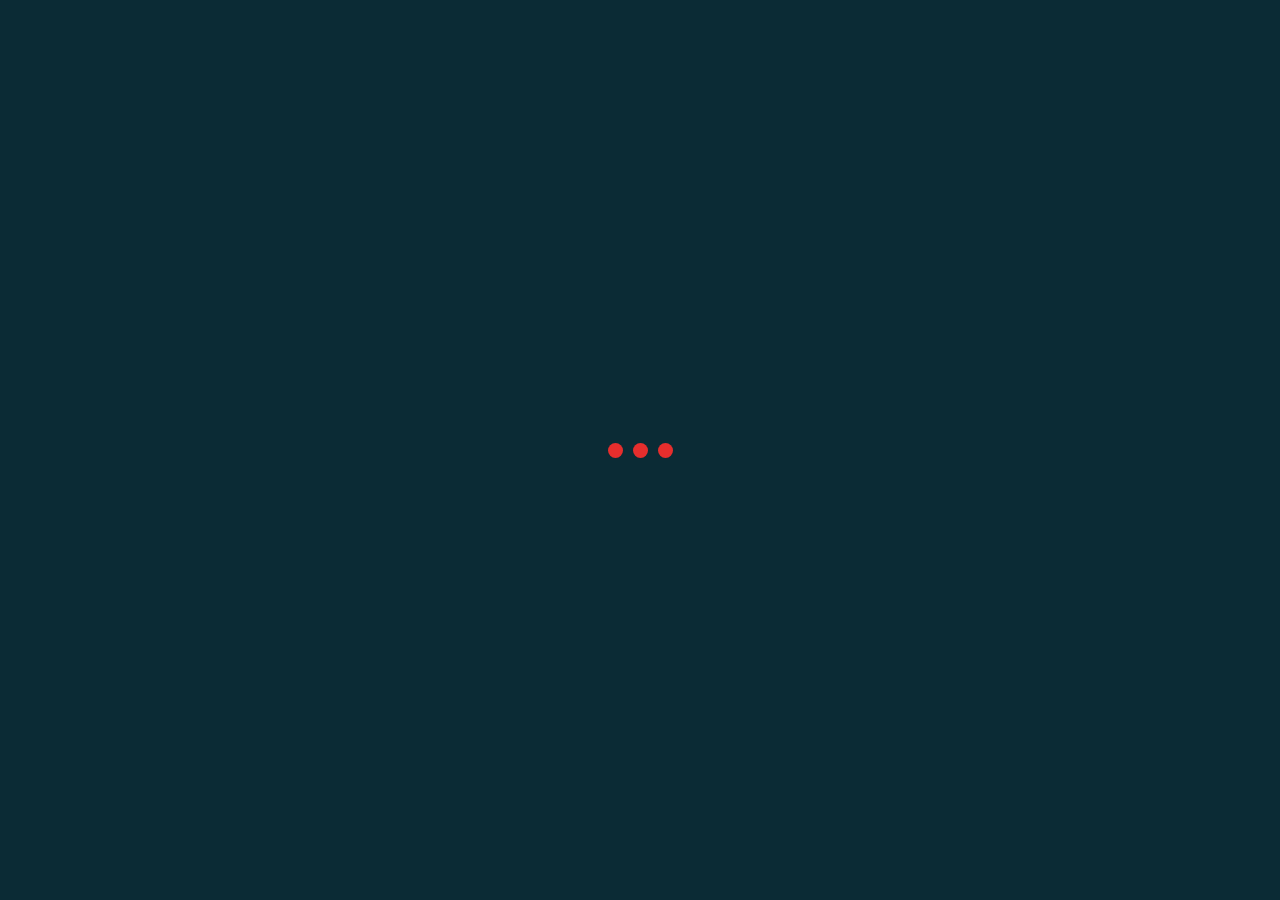
<file: index.html>
<!DOCTYPE html>
<html lang="vi">
  <head>
    <meta charset="UTF-8" />
    <meta name="viewport" content="width=device-width, initial-scale=1.0" />
    <title>Trường Đại học Bình Dương</title>
    <link rel="stylesheet" href="style.css" />
    <link
      rel="stylesheet"
      href="https://cdnjs.cloudflare.com/ajax/libs/font-awesome/6.4.0/css/all.min.css"
    />
    <link
      href="https://fonts.googleapis.com/css2?family=Roboto:wght@300;400;500;700&display=swap"
      rel="stylesheet"
    />
  </head>
  <body>
    <div class="cursor"></div>
    <div class="cursor-follower"></div>

    <div class="loader-wrapper">
      <div class="loader">
        <div class="circle"></div>
        <div class="circle"></div>
        <div class="circle"></div>
      </div>
    </div>

    <div class="main-container">
      <div class="slider-container">
        <div class="slider"></div>
        <button class="slider-arrow prev-arrow">
          <i class="fas fa-chevron-left"></i>
        </button>
        <button class="slider-arrow next-arrow">
          <i class="fas fa-chevron-right"></i>
        </button>
        <div class="slider-indicators"></div>
        <div class="slider-content-container">
          <div class="slider-content" data-slide="0">
            <h1 class="main-title">THÔNG TIN TUYỂN SINH</h1>
            <p class="subtitle">
              Lorem ipsum dolor sit amet, consectetur adipiscing elit. Sed
              euismod magna vel odio. Nulla facilisi. Cras in orci quis augue
              placerat faucibus.
            </p>
            <div class="slider-buttons">
              <a href="/main.html" class="btn btn-orange">Xem chi tiết</a>
            </div>
          </div>

          <div class="slider-content" data-slide="1">
            <h1 class="main-title">CƠ HỘI VIỆC LÀM</h1>
            <p class="subtitle">
              Consectetur adipiscing elit. Sed euismod magna vel odio. Nulla
              facilisi. Praesent eu quam vel magna fermentum sagittis.
            </p>
            <div class="slider-buttons">
              <a href="/main.html" class="btn btn-orange">Tìm hiểu thêm</a>
            </div>
          </div>

          <div class="slider-content" data-slide="2">
            <h1 class="main-title">HOẠT ĐỘNG CLUB TRƯỜNG</h1>
            <p class="subtitle">
              Sed euismod magna vel odio. Nulla facilisi. Praesent eu quam vel
              magna fermentum sagittis. Vivamus consectetur dignissim lorem.
            </p>
            <div class="slider-buttons">
              <a href="/main.html" class="btn btn-orange">Tham gia ngay</a>
            </div>
          </div>
        </div>

        <div class="copyright">
          Copyright © 2025 Trường Đại học Bình Dương. All rights reserved.
        </div>
      </div>

      <div class="login-section">
        <div class="login-container">
          <h2>ĐĂNG NHẬP HỆ THỐNG</h2>
          <p>Chào mừng bạn đến với hệ thống quản lý sinh viên</p>

          <a href="./main.html" class="login-btn">ĐĂNG NHẬP</a>

          <div class="social-divider">
            <span>Hoặc đăng nhập với</span>
          </div>

          <div class="social-login">
            <a href="#" class="social-icon facebook">
              <i class="fab fa-facebook-f"></i>
            </a>
            <a href="#" class="social-icon twitter">
              <i class="fab fa-twitter"></i>
            </a>
            <a href="#" class="social-icon google">
              <i class="fab fa-google"></i>
            </a>
            <a href="#" class="social-icon linkedin">
              <i class="fab fa-linkedin-in"></i>
            </a>
          </div>
        </div>
      </div>
    </div>

    <script src="script.js"></script>
  </body>
</html>
</file>
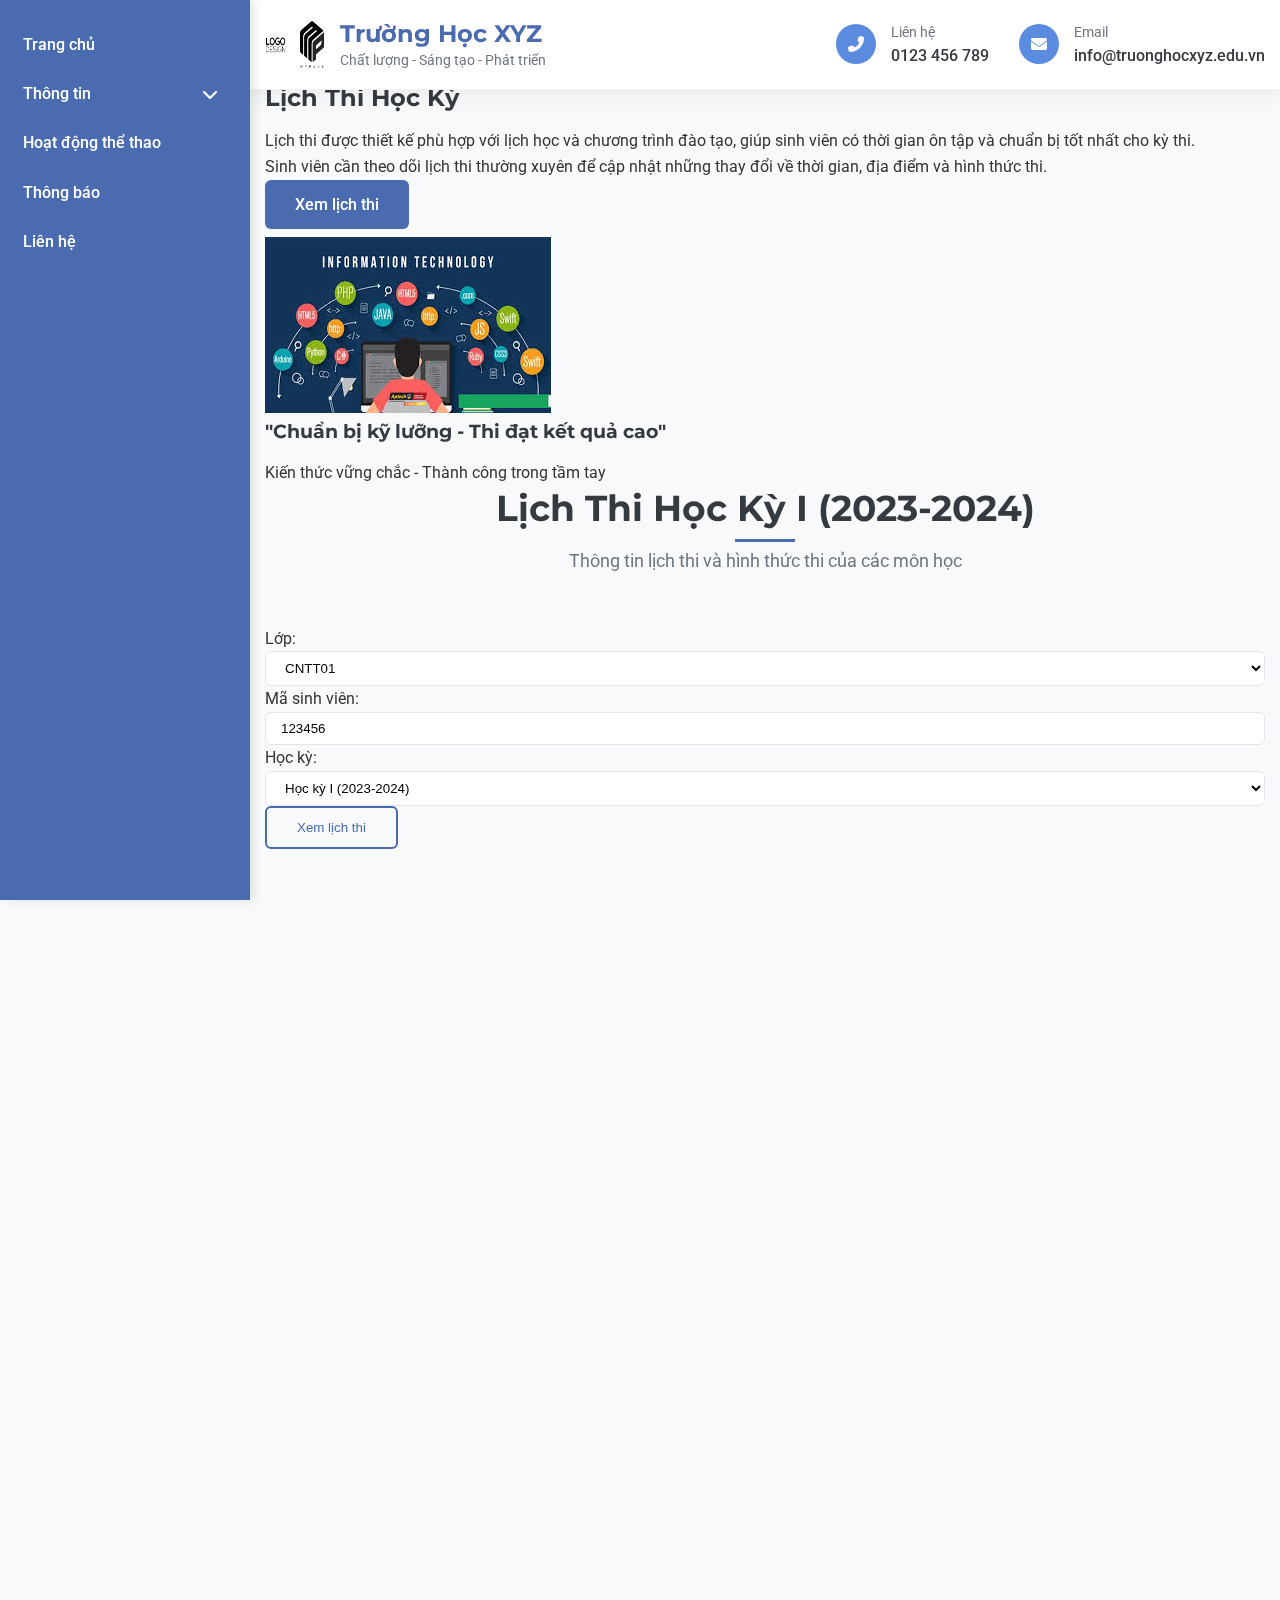
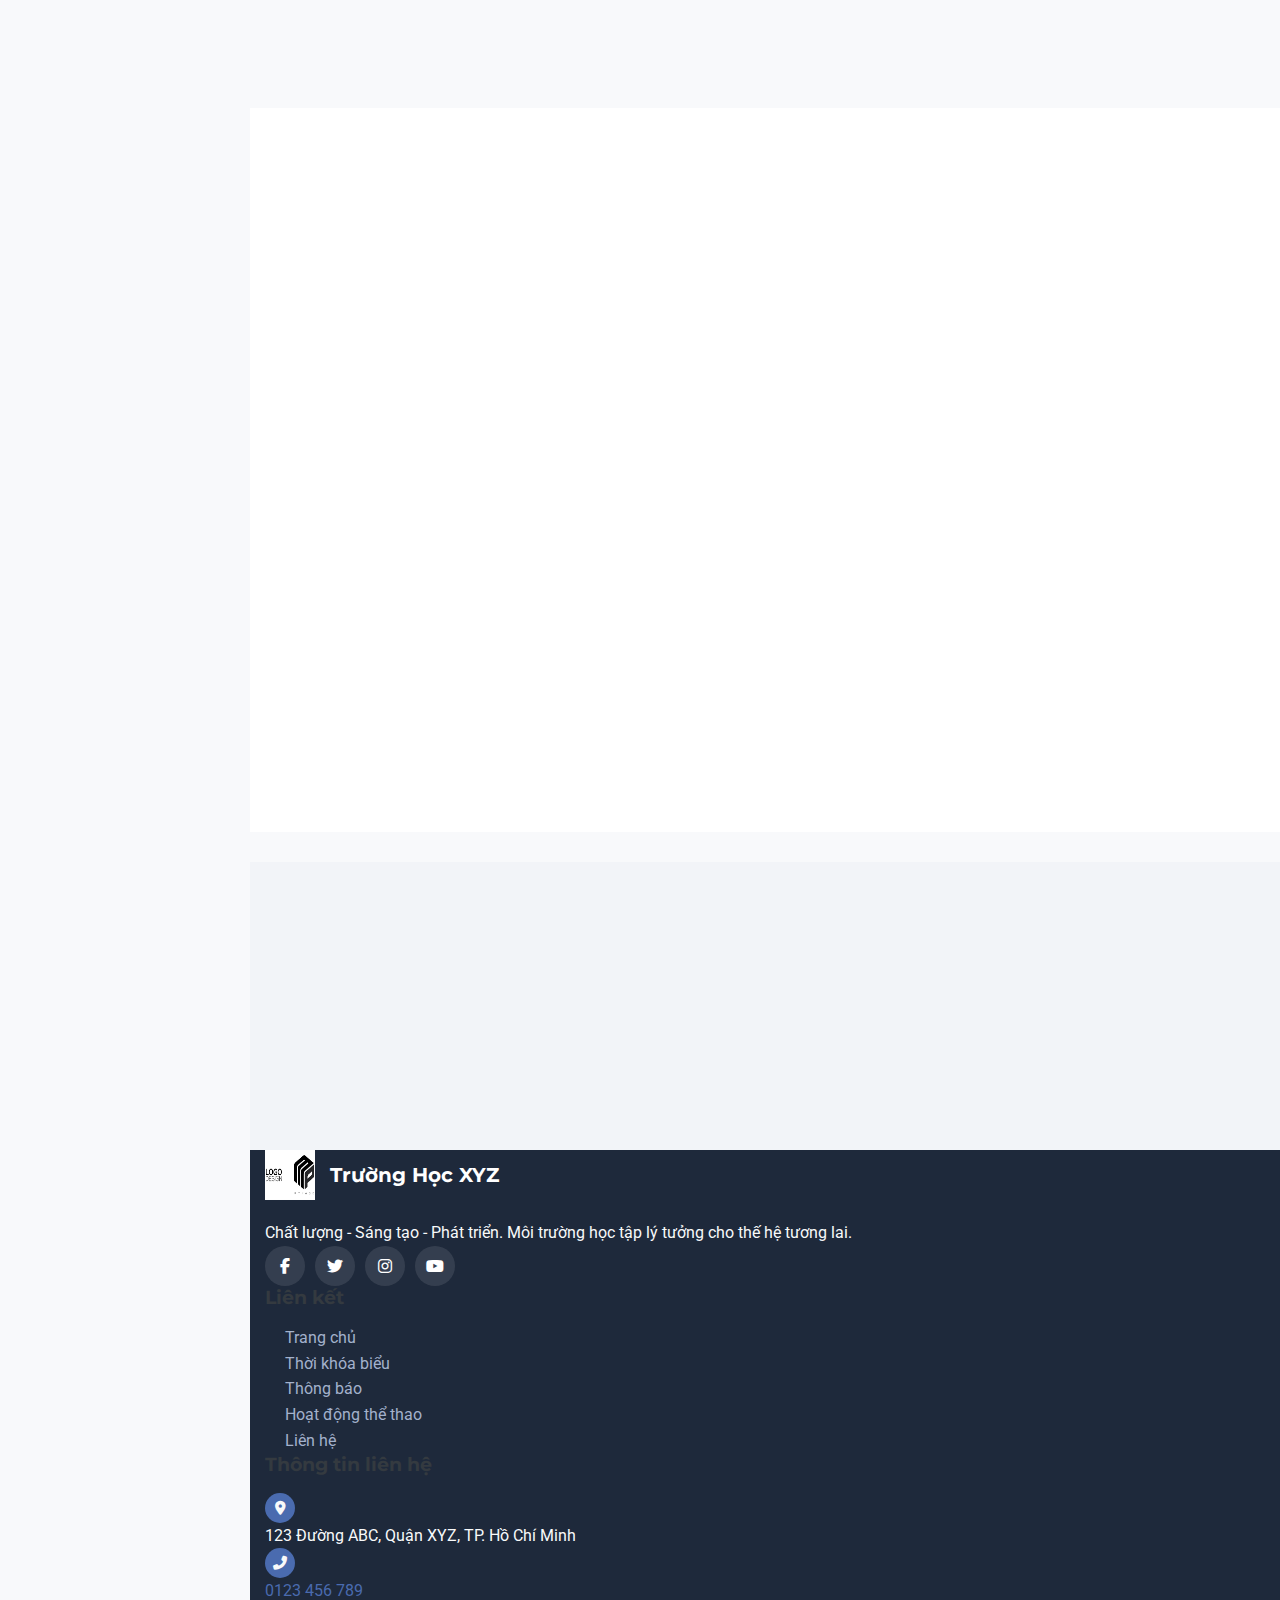
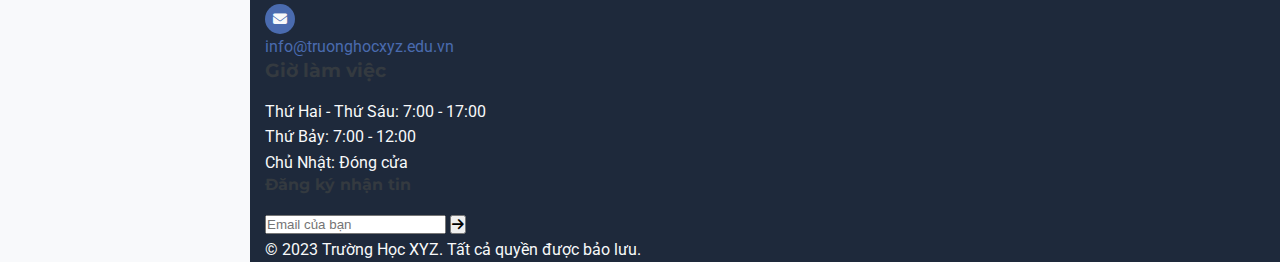
<file: lichthi.html>
<!DOCTYPE html>
<html lang="vi">
  <head>
    <meta charset="UTF-8" />
    <meta name="viewport" content="width=device-width, initial-scale=1.0" />
    <title>Lịch Thi - Trường Học XYZ</title>
    <link rel="stylesheet" href="./css/style.css" />
    <link rel="stylesheet" href="./css/lichthi.css" />
    <link
      rel="stylesheet"
      href="https://cdnjs.cloudflare.com/ajax/libs/font-awesome/6.4.0/css/all.min.css"
    />
    <link
      rel="stylesheet"
      href="https://cdn.jsdelivr.net/npm/swiper@10/swiper-bundle.min.css"
    />
    <link href="https://unpkg.com/aos@2.3.1/dist/aos.css" rel="stylesheet" />
  </head>
  <body>
    <header>
      <div class="top-header">
        <div class="container">
          <div class="logo">
            <img src="/hinh5.png" alt="Logo Trường Học" />
            <div class="school-name">
              <h1>Trường Học XYZ</h1>
              <p>Chất lượng - Sáng tạo - Phát triển</p>
            </div>
          </div>
          <div class="header-contact">
            <div class="contact-item">
              <i class="fas fa-phone-alt"></i>
              <div>
                <span>Liên hệ</span>
                <a href="tel:0123456789">0123 456 789</a>
              </div>
            </div>
            <div class="contact-item">
              <i class="fas fa-envelope"></i>
              <div>
                <span>Email</span>
                <a href="mailto:info@truonghocxyz.edu.vn"
                  >info@truonghocxyz.edu.vn</a
                >
              </div>
            </div>
          </div>
        </div>
      </div>
      <nav class="main-nav">
        <div class="container">
          <div class="menu-toggle">
            <i class="fas fa-bars"></i>
          </div>
          <ul class="menu">
            <li><a href="./main.html">Trang chủ</a></li>
            <li class="dropdown">
              <a href="information.html"
                >Thông tin <i class="fas fa-chevron-down"></i
              ></a>
              <ul class="sub-menu">
                <li>
                  <a href="/tkb.html">Thời khóa biểu</a>
                </li>
                <li><a href="/xemdien.html">Xem điểm</a></li>
                <li class="active">
                  <a href="/lichthi.html">Lịch thi</a>
                </li>
                <li><a href="/hocphi.html">Học phí</a></li>
                <li><a href="pay-tuition.html">Đóng học phí</a></li>
              </ul>
            </li>
            <li><a href="/sport.html">Hoạt động thể thao</a></li>
            <li><a href="/thongbao.html">Thông báo</a></li>
            <li><a href="contact.html">Liên hệ</a></li>
          </ul>
        </div>
      </nav>
    </header>

    <!-- Page Title -->
    <section class="page-title">
      <div class="container">
        <h1>Lịch Thi</h1>
        <div class="breadcrumb">
          <a href="/main.html">Trang chủ</a>
          <span class="separator"><i class="fas fa-angle-right"></i></span>
          <a href="/main.html">Thông tin</a>
          <span class="separator"><i class="fas fa-angle-right"></i></span>
          <span class="current">Lịch thi</span>
        </div>
      </div>
    </section>
    <section class="schedule-intro">
      <div class="container">
        <div class="intro-content">
          <div class="intro-text" data-aos="fade-right">
            <h2>Lịch Thi Học Kỳ</h2>
            <p>
              Lịch thi được thiết kế phù hợp với lịch học và chương trình đào
              tạo, giúp sinh viên có thời gian ôn tập và chuẩn bị tốt nhất cho
              kỳ thi.
            </p>
            <p>
              Sinh viên cần theo dõi lịch thi thường xuyên để cập nhật những
              thay đổi về thời gian, địa điểm và hình thức thi.
            </p>
            <a href="/lichthi.html" class="btn btn-primary">Xem lịch thi</a>
          </div>
          <div class="intro-image" data-aos="fade-left">
            <img src="/hinh7.jpg" alt="Lịch thi" />
            <div class="overlay-text">
              <div class="overlay-content">
                <h3>"Chuẩn bị kỹ lưỡng - Thi đạt kết quả cao"</h3>
                <p>Kiến thức vững chắc - Thành công trong tầm tay</p>
              </div>
            </div>
          </div>
        </div>
      </div>
    </section>
    <section id="exam-schedule" class="weekly-schedule">
      <div class="container">
        <div class="section-title" data-aos="fade-up">
          <h2>Lịch Thi Học Kỳ I (2023-2024)</h2>
          <p>Thông tin lịch thi và hình thức thi của các môn học</p>
        </div>

        <div class="schedule-filter" data-aos="fade-up">
          <div class="filter-group">
            <label for="class-select">Lớp:</label>
            <select id="class-select" class="form-select">
              <option value="CNTT01">CNTT01</option>
              <option value="CNTT02">CNTT02</option>
              <option value="CNTT03">CNTT03</option>
              <option value="CNTT04">CNTT04</option>
            </select>
          </div>
          <div class="filter-group">
            <label for="student-id">Mã sinh viên:</label>
            <input
              type="text"
              id="student-id"
              class="form-input"
              value="123456"
              placeholder="Nhập mã sinh viên"
            />
          </div>
          <div class="filter-group">
            <label for="semester-select">Học kỳ:</label>
            <select id="semester-select" class="form-select">
              <option value="1">Học kỳ I (2023-2024)</option>
              <option value="2">Học kỳ II (2023-2024)</option>
            </select>
          </div>
          <button class="btn btn-outline">Xem lịch thi</button>
        </div>

        <div class="exam-list-container" data-aos="fade-up">
          <div class="table-responsive">
            <table class="exam-table">
              <thead>
                <tr>
                  <th>STT</th>
                  <th>Mã môn</th>
                  <th>Tên môn</th>
                  <th>Hình thức thi</th>
                  <th>Ngày thi</th>
                  <th>Giờ thi</th>
                  <th>Phòng thi</th>
                  <th>Ghi chú</th>
                </tr>
              </thead>
              <tbody id="exam-tbody">
                <tr>
                  <td>1</td>
                  <td>QP101</td>
                  <td>
                    <div class="course-name">
                      <i class="fas fa-shield-alt"></i>
                      Quốc phòng
                    </div>
                  </td>
                  <td>Trắc nghiệm</td>
                  <td>15/06/2023</td>
                  <td>07:30 - 09:30</td>
                  <td>P.401</td>
                  <td>
                    <button class="info-btn" data-id="QP101">
                      <i class="fas fa-info-circle"></i>
                    </button>
                  </td>
                </tr>
                <tr>
                  <td>2</td>
                  <td>NET101</td>
                  <td>
                    <div class="course-name">
                      <i class="fas fa-laptop-code"></i>
                      Lập trình .NET C#
                    </div>
                  </td>
                  <td>Trắc nghiệm</td>
                  <td>17/06/2023</td>
                  <td>09:45 - 11:45</td>
                  <td>P.305</td>
                  <td>
                    <button class="info-btn" data-id="NET101">
                      <i class="fas fa-info-circle"></i>
                    </button>
                  </td>
                </tr>
                <tr>
                  <td>3</td>
                  <td>IOT201</td>
                  <td>
                    <div class="course-name">
                      <i class="fas fa-microchip"></i>
                      Công nghệ IoT
                    </div>
                  </td>
                  <td>Tiểu luận</td>
                  <td>20/06/2023</td>
                  <td>13:30 - 15:30</td>
                  <td>P.203</td>
                  <td>
                    <button class="info-btn" data-id="IOT201">
                      <i class="fas fa-info-circle"></i>
                    </button>
                  </td>
                </tr>
                <tr>
                  <td>4</td>
                  <td>HCI101</td>
                  <td>
                    <div class="course-name">
                      <i class="fas fa-users-cog"></i>
                      Tương tác người và máy
                    </div>
                  </td>
                  <td>Trắc nghiệm</td>
                  <td>22/06/2023</td>
                  <td>07:30 - 09:30</td>
                  <td>P.405</td>
                  <td>
                    <button class="info-btn" data-id="HCI101">
                      <i class="fas fa-info-circle"></i>
                    </button>
                  </td>
                </tr>
                <tr>
                  <td>5</td>
                  <td>WEB102</td>
                  <td>
                    <div class="course-name">
                      <i class="fas fa-desktop"></i>
                      Thiết kế Web
                    </div>
                  </td>
                  <td>Tiểu luận</td>
                  <td>24/06/2023</td>
                  <td>13:30 - 15:30</td>
                  <td>P.302</td>
                  <td>
                    <button class="info-btn" data-id="WEB102">
                      <i class="fas fa-info-circle"></i>
                    </button>
                  </td>
                </tr>
                <tr>
                  <td>6</td>
                  <td>AVCB101</td>
                  <td>
                    <div class="course-name">
                      <i class="fas fa-language"></i>
                      AVCB
                    </div>
                  </td>
                  <td>Trắc nghiệm</td>
                  <td>27/06/2023</td>
                  <td>09:45 - 11:45</td>
                  <td>P.501</td>
                  <td>
                    <button class="info-btn" data-id="AVCB101">
                      <i class="fas fa-info-circle"></i>
                    </button>
                  </td>
                </tr>
              </tbody>
            </table>
          </div>
        </div>

        <div class="exam-summary" data-aos="fade-up">
          <div class="summary-card">
            <h3>Tổng hợp</h3>
            <div class="summary-details">
              <div class="summary-row">
                <span>Tổng số môn thi:</span>
                <span id="total-exams">6</span>
              </div>
              <div class="summary-row">
                <span>Trắc nghiệm:</span>
                <span id="mcq-exams">4</span>
              </div>
              <div class="summary-row">
                <span>Tiểu luận:</span>
                <span id="essay-exams">2</span>
              </div>
              <div class="summary-divider"></div>
              <div class="summary-row">
                <span>Thời gian bắt đầu:</span>
                <span id="start-date">15/06/2023</span>
              </div>
              <div class="summary-row">
                <span>Thời gian kết thúc:</span>
                <span id="end-date">27/06/2023</span>
              </div>
            </div>
            <button id="print-schedule" class="btn btn-primary btn-block">
              <i class="fas fa-print"></i> In lịch thi
            </button>
            <button id="download-schedule" class="btn btn-outline btn-block">
              <i class="fas fa-download"></i> Tải lịch thi
            </button>
          </div>
        </div>
      </div>
    </section>
    <section class="exam-rules-section">
      <div class="container">
        <div class="section-title" data-aos="fade-up">
          <h2>Quy định thi</h2>
          <p>Các quy định sinh viên cần tuân thủ trong kỳ thi</p>
        </div>

        <div class="rules-content" data-aos="fade-up">
          <ul class="rules-list">
            <li>
              <i class="fas fa-check-circle"></i>
              <span
                >Sinh viên phải có mặt tại phòng thi trước giờ thi ít nhất 15
                phút</span
              >
            </li>
            <li>
              <i class="fas fa-check-circle"></i>
              <span>Mang theo thẻ sinh viên và giấy tờ tùy thân có ảnh</span>
            </li>
            <li>
              <i class="fas fa-check-circle"></i>
              <span
                >Không sử dụng tài liệu, thiết bị điện tử trừ khi được cho
                phép</span
              >
            </li>
            <li>
              <i class="fas fa-check-circle"></i>
              <span
                >Với hình thức thi tiểu luận, sinh viên cần nộp bản in và file
                mềm</span
              >
            </li>
            <li>
              <i class="fas fa-check-circle"></i>
              <span
                >Với hình thức trắc nghiệm, sinh viên được phát phiếu trả lời và
                bút chì 2B</span
              >
            </li>
            <li>
              <i class="fas fa-check-circle"></i>
              <span
                >Sinh viên vắng thi không có lý do sẽ nhận điểm 0 cho môn thi
                đó</span
              >
            </li>
          </ul>
        </div>
      </div>
    </section>
    <div class="modal" id="exam-details-modal">
      <div class="modal-content">
        <span class="close-modal">&times;</span>
        <div class="exam-details">
          <div class="exam-details-header">
            <i class="fas fa-clipboard-list"></i>
            <h3>Chi tiết môn thi</h3>
          </div>
          <div class="exam-details-body">
            <div class="details-section">
              <h4>Thông tin chung</h4>
              <div class="detail-row">
                <span>Mã môn:</span>
                <span id="detail-code">QP101</span>
              </div>
              <div class="detail-row">
                <span>Tên môn:</span>
                <span id="detail-name">Quốc phòng</span>
              </div>
              <div class="detail-row">
                <span>Giảng viên:</span>
                <span id="detail-teacher">Nguyễn Văn A</span>
              </div>
            </div>

            <div class="details-section">
              <h4>Thông tin thi</h4>
              <div class="detail-row">
                <span>Hình thức thi:</span>
                <span id="detail-format">Trắc nghiệm</span>
              </div>
              <div class="detail-row">
                <span>Thời gian thi:</span>
                <span id="detail-duration">120 phút</span>
              </div>
              <div class="detail-row">
                <span>Tài liệu:</span>
                <span id="detail-materials">Không được sử dụng tài liệu</span>
              </div>
            </div>

            <div class="details-section">
              <h4>Nội dung ôn tập</h4>
              <div id="detail-topics" class="detail-topics">
                <p>Chi tiết nội dung ôn tập sẽ được hiển thị ở đây.</p>
              </div>
            </div>

            <div class="details-section">
              <h4>Lưu ý</h4>
              <div id="detail-notes" class="detail-notes">
                <p>Các lưu ý đặc biệt sẽ được hiển thị ở đây.</p>
              </div>
            </div>
          </div>
          <div class="exam-details-footer">
            <button id="close-details" class="btn btn-primary">Đóng</button>
          </div>
        </div>
      </div>
    </div>
    <section class="contact-cta">
      <div class="container">
        <div class="cta-content" data-aos="fade-up">
          <h2>Bạn có thắc mắc về lịch thi?</h2>
          <p>Liên hệ với phòng đào tạo để được giải đáp mọi thắc mắc</p>
          <div class="cta-buttons">
            <a href="tel:0123456789" class="btn btn-outline">
              <i class="fas fa-phone-alt"></i> Gọi ngay
            </a>
            <a href="contact.html" class="btn btn-primary">
              <i class="fas fa-envelope"></i> Gửi tin nhắn
            </a>
          </div>
        </div>
      </div>
    </section>
    <footer>
      <div class="container">
        <div class="footer-content">
          <div class="footer-column">
            <div class="footer-logo">
              <img src="/hinh5.png" alt="Logo Trường Học" />
              <h3>Trường Học XYZ</h3>
            </div>
            <p>
              Chất lượng - Sáng tạo - Phát triển. Môi trường học tập lý tưởng
              cho thế hệ tương lai.
            </p>
            <div class="social-links">
              <a href="#"><i class="fab fa-facebook-f"></i></a>
              <a href="#"><i class="fab fa-twitter"></i></a>
              <a href="#"><i class="fab fa-instagram"></i></a>
              <a href="#"><i class="fab fa-youtube"></i></a>
            </div>
          </div>
          <div class="footer-column">
            <h3>Liên kết</h3>
            <ul class="footer-links">
              <li><a href="/main.html">Trang chủ</a></li>
              <li><a href="/tkb.html">Thời khóa biểu</a></li>
              <li><a href="/thongbao.html">Thông báo</a></li>
              <li><a href="/sport.html">Hoạt động thể thao</a></li>
              <li><a href="contact.html">Liên hệ</a></li>
            </ul>
          </div>
          <div class="footer-column">
            <h3>Thông tin liên hệ</h3>
            <ul class="contact-info">
              <li>
                <i class="fas fa-map-marker-alt"></i> 123 Đường ABC, Quận XYZ,
                TP. Hồ Chí Minh
              </li>
              <li>
                <i class="fas fa-phone-alt"></i>
                <a href="tel:0123456789">0123 456 789</a>
              </li>
              <li>
                <i class="fas fa-envelope"></i>
                <a href="mailto:info@truonghocxyz.edu.vn"
                  >info@truonghocxyz.edu.vn</a
                >
              </li>
            </ul>
          </div>
          <div class="footer-column">
            <h3>Giờ làm việc</h3>
            <ul class="working-hours">
              <li><span>Thứ Hai - Thứ Sáu:</span> 7:00 - 17:00</li>
              <li><span>Thứ Bảy:</span> 7:00 - 12:00</li>
              <li><span>Chủ Nhật:</span> Đóng cửa</li>
            </ul>
            <div class="newsletter">
              <h4>Đăng ký nhận tin</h4>
              <form>
                <input type="email" placeholder="Email của bạn" required />
                <button type="submit">
                  <i class="fas fa-arrow-right"></i>
                </button>
              </form>
            </div>
          </div>
        </div>
        <div class="copyright">
          <p>&copy; 2023 Trường Học XYZ. Tất cả quyền được bảo lưu.</p>
        </div>
      </div>
    </footer>
    <script src="https://unpkg.com/aos@2.3.1/dist/aos.js"></script>
    <script src="./js/lichthi.js"></script>
  </body>
</html>
</file>
<file: style.css>
* {
  margin: 0;
  padding: 0;
  box-sizing: border-box;
}

:root {
  --primary-color: #0b2b35;
  --accent-color: #e62e2d;
  --orange-color: #ff7b00;
  --text-color: #ffffff;
  --dark-overlay: rgba(0, 0, 0, 0.5);
  --transition: all 0.3s ease;
}

body {
  font-family: "Roboto", sans-serif;
  overflow-x: hidden;
  background-color: #f0f0f0;
  color: var(--text-color);
}

.cursor {
  position: fixed;
  width: 10px;
  height: 10px;
  background: var(--accent-color);
  border-radius: 50%;
  left: 0;
  top: 0;
  pointer-events: none;
  transform: translate(-50%, -50%);
  transition: 0.1s;
  z-index: 9999;
}

.cursor-follower {
  position: fixed;
  width: 30px;
  height: 30px;
  border: 2px solid var(--accent-color);
  border-radius: 50%;
  left: 0;
  top: 0;
  pointer-events: none;
  transform: translate(-50%, -50%);
  transition: 0.15s ease;
  z-index: 9998;
}

.loader-wrapper {
  position: fixed;
  top: 0;
  left: 0;
  width: 100%;
  height: 100%;
  background-color: var(--primary-color);
  display: flex;
  justify-content: center;
  align-items: center;
  z-index: 9999;
  transition: opacity 0.5s ease, visibility 0.5s ease;
}

.loader {
  display: flex;
  align-items: center;
}

.loader .circle {
  width: 15px;
  height: 15px;
  background-color: var(--accent-color);
  border-radius: 50%;
  margin: 0 5px;
  animation: bounce 1.5s infinite ease-in-out;
}

.loader .circle:nth-child(1) {
  animation-delay: 0s;
}

.loader .circle:nth-child(2) {
  animation-delay: 0.2s;
}

.loader .circle:nth-child(3) {
  animation-delay: 0.4s;
}

@keyframes bounce {
  0%,
  100% {
    transform: translateY(0);
  }
  50% {
    transform: translateY(-20px);
  }
}

.main-container {
  display: flex;
  width: 100%;
  height: 100vh;
}

.slider-container {
  position: relative;
  width: 75%;
  height: 100%;
  overflow: hidden;
}

.slider {
  position: absolute;
  top: 0;
  left: 0;
  width: 100%;
  height: 100%;
  display: flex;
  transition: transform 0.8s ease-in-out;
}

.slide {
  position: relative;
  min-width: 100%;
  height: 100%;
  background-size: cover;
  background-position: center;
  background-repeat: no-repeat;
  display: flex;
  align-items: center;
  justify-content: center;
}

.slide::before {
  content: "";
  position: absolute;
  top: 0;
  left: 0;
  width: 100%;
  height: 100%;
  background: linear-gradient(
    to right,
    rgba(0, 59, 59, 0.8),
    rgba(178, 228, 202, 0.8)
  );
  z-index: 1;
}

.slider-arrow {
  position: absolute;
  top: 50%;
  transform: translateY(-50%);
  width: 40px;
  height: 40px;
  background-color: rgba(255, 255, 255, 0.2);
  border: none;
  border-radius: 50%;
  display: flex;
  align-items: center;
  justify-content: center;
  color: white;
  font-size: 16px;
  cursor: pointer;
  z-index: 10;
  transition: var(--transition);
}

.slider-arrow:hover {
  background-color: var(--accent-color);
}

.prev-arrow {
  left: 20px;
}

.next-arrow {
  right: 20px;
}

.slider-indicators {
  position: absolute;
  bottom: 50px;
  left: 50%;
  transform: translateX(-50%);
  display: flex;
  z-index: 10;
}

.indicator {
  width: 12px;
  height: 12px;
  background-color: rgba(255, 255, 255, 0.5);
  border-radius: 50%;
  margin: 0 5px;
  cursor: pointer;
  transition: var(--transition);
}

.indicator.active {
  background-color: white;
}

.slider-content-container {
  position: absolute;
  top: 0;
  left: 0;
  width: 100%;
  height: 100%;
  z-index: 5;
}

.slider-content {
  position: absolute;
  top: 50%;
  left: 50%;
  transform: translate(-50%, -50%);
  text-align: center;
  width: 80%;
  max-width: 800px;
  opacity: 0;
  visibility: hidden;
  transition: opacity 0.5s ease, visibility 0.5s ease;
}

.slider-content.active {
  opacity: 1;
  visibility: visible;
}

.main-title {
  font-size: 2.5rem;
  font-weight: 700;
  margin-bottom: 1rem;
  letter-spacing: 1px;
  animation: fadeInDown 1s ease;
}

.subtitle {
  font-size: 1rem;
  margin-bottom: 2rem;
  opacity: 0.9;
  animation: fadeInUp 1s ease;
}

.slider-buttons {
  display: flex;
  justify-content: center;
  animation: fadeInUp 1s ease 0.5s backwards;
}

.btn {
  padding: 12px 30px;
  border: none;
  border-radius: 4px;
  font-size: 0.9rem;
  font-weight: 600;
  cursor: pointer;
  transition: var(--transition);
  text-transform: uppercase;
  display: inline-block;
  text-decoration: none;
}

.btn-orange {
  background-color: var(--orange-color);
  color: white;
}

.btn-orange:hover {
  background-color: #e67100;
  transform: translateY(-3px);
  box-shadow: 0 5px 15px rgba(0, 0, 0, 0.2);
}

.login-section {
  width: 25%;
  height: 100%;
  background-color: var(--primary-color);
  display: flex;
  flex-direction: column;
  justify-content: center;
  align-items: center;
  padding: 20px;
}

.login-container {
  width: 100%;
  max-width: 320px;
  text-align: center;
}

.login-container h2 {
  font-size: 1.5rem;
  font-weight: 700;
  margin-bottom: 1rem;
}

.login-container p {
  font-size: 0.9rem;
  color: rgba(255, 255, 255, 0.7);
  margin-bottom: 2rem;
}

.login-btn {
  display: block;
  width: 100%;
  padding: 12px;
  background-color: var(--accent-color);
  color: white;
  text-align: center;
  border-radius: 4px;
  text-decoration: none;
  font-weight: 600;
  transition: var(--transition);
  margin-bottom: 1.5rem;
}

.login-btn:hover {
  background-color: #c02120;
  transform: translateY(-3px);
  box-shadow: 0 5px 15px rgba(0, 0, 0, 0.2);
}

/* Social divider */
.social-divider {
  position: relative;
  margin: 20px 0;
  text-align: center;
}

.social-divider::before,
.social-divider::after {
  content: "";
  position: absolute;
  top: 50%;
  width: 30%;
  height: 1px;
  background-color: rgba(255, 255, 255, 0.2);
}

.social-divider::before {
  left: 0;
}

.social-divider::after {
  right: 0;
}

.social-divider span {
  display: inline-block;
  padding: 0 10px;
  background-color: var(--primary-color);
  position: relative;
  z-index: 1;
  font-size: 0.9rem;
  color: rgba(255, 255, 255, 0.7);
}

.social-login {
  display: flex;
  justify-content: center;
  margin-top: 20px;
}

.social-icon {
  display: flex;
  align-items: center;
  justify-content: center;
  width: 40px;
  height: 40px;
  border-radius: 50%;
  margin: 0 5px;
  background-color: rgba(255, 255, 255, 0.1);
  color: white;
  text-decoration: none;
  transition: var(--transition);
}

.social-icon:hover {
  transform: translateY(-3px);
}

.social-icon.facebook:hover {
  background-color: #3b5998;
}

.social-icon.twitter:hover {
  background-color: #1da1f2;
}

.social-icon.google:hover {
  background-color: #db4437;
}

.social-icon.linkedin:hover {
  background-color: #0077b5;
}

.copyright {
  position: absolute;
  bottom: 20px;
  left: 0;
  width: 100%;
  text-align: center;
  font-size: 0.8rem;
  color: rgba(255, 255, 255, 0.7);
  z-index: 10;
}

/* Animations */
@keyframes fadeInDown {
  from {
    opacity: 0;
    transform: translateY(-20px);
  }
  to {
    opacity: 1;
    transform: translateY(0);
  }
}

@keyframes fadeInUp {
  from {
    opacity: 0;
    transform: translateY(20px);
  }
  to {
    opacity: 1;
    transform: translateY(0);
  }
}

@keyframes fadeInLeft {
  from {
    opacity: 0;
    transform: translateX(-20px);
  }
  to {
    opacity: 1;
    transform: translateX(0);
  }
}

@keyframes fadeInRight {
  from {
    opacity: 0;
    transform: translateX(20px);
  }
  to {
    opacity: 1;
    transform: translateX(0);
  }
}

@media (max-width: 992px) {
  .main-container {
    flex-direction: column;
  }

  .slider-container {
    width: 100%;
    height: 70vh;
  }

  .login-section {
    width: 100%;
    height: 30vh;
    min-height: 300px;
  }

  .main-title {
    font-size: 2rem;
  }
}

@media (max-width: 576px) {
  .slider-content {
    width: 95%;
  }

  .main-title {
    font-size: 1.5rem;
  }

  .subtitle {
    font-size: 0.9rem;
  }
}
</file>
<file: css/style.css>
/* 
---------------
Table of Contents
---------------
1. General Styles
2. Header
3. Hero Section
4. Features Section
5. News Section
6. Sports Section
7. Announcements Section
8. Gallery Section
9. Counter Section
10. Footer
11. Modal & Animations
12. Responsive
---------------
*/

/* =============== 1. General Styles =============== */
@import url("https://fonts.googleapis.com/css2?family=Roboto:wght@300;400;500;700&family=Montserrat:wght@400;500;600;700;800&display=swap");

:root {
  --primary-color: #3066be;
  --primary-dark: #1a4b99;
  --primary-light: #5b8bdf;
  --secondary-color: #ff9505;
  --secondary-dark: #e27b00;
  --secondary-light: #ffab40;
  --success-color: #28a745;
  --danger-color: #dc3545;
  --warning-color: #ffc107;
  --info-color: #17a2b8;
  --dark-color: #343a40;
  --light-color: #f8f9fa;
  --gray-color: #6c757d;
  --white-color: #ffffff;
  --black-color: #000000;
  --body-bg: #f5f7fa;
  --header-height: 100px;
  --nav-height: 60px;
  --footer-bg: #1e293b;
  --box-shadow: 0 5px 15px rgba(0, 0, 0, 0.1);
  --transition: all 0.3s ease-in-out;
  --border-radius: 8px;
  --section-padding: 70px 0;
}

* {
  margin: 0;
  padding: 0;
  box-sizing: border-box;
}

html {
  scroll-behavior: smooth;
}

body {
  font-family: "Roboto", sans-serif;
  font-size: 16px;
  line-height: 1.6;
  color: #333;
  background-color: var(--body-bg);
  overflow-x: hidden;
}

h1,
h2,
h3,
h4,
h5,
h6 {
  font-family: "Montserrat", sans-serif;
  font-weight: 700;
  line-height: 1.3;
  margin-bottom: 15px;
  color: var(--dark-color);
}

a {
  text-decoration: none;
  color: var(--primary-color);
  transition: var(--transition);
}

a:hover {
  color: var(--primary-dark);
}

ul {
  list-style: none;
}

img {
  max-width: 100%;
  height: auto;
}

.container {
  width: 100%;
  max-width: 1200px;
  margin: 0 auto;
  padding: 0 15px;
}

.section-padding {
  padding: var(--section-padding);
}

.section-title {
  text-align: center;
  margin-bottom: 50px;
}

.section-title h2 {
  font-size: 36px;
  position: relative;
  display: inline-block;
  margin-bottom: 15px;
  color: var(--dark-color);
}

.section-title h2::after {
  content: "";
  position: absolute;
  width: 60px;
  height: 3px;
  background-color: var(--primary-color);
  bottom: -10px;
  left: 50%;
  transform: translateX(-50%);
}

.section-title p {
  font-size: 18px;
  color: var(--gray-color);
  max-width: 700px;
  margin: 0 auto;
}

.btn {
  display: inline-block;
  padding: 12px 30px;
  border-radius: var(--border-radius);
  font-weight: 500;
  text-align: center;
  cursor: pointer;
  transition: var(--transition);
  border: none;
  outline: none;
}

.btn-sm {
  padding: 8px 20px;
  font-size: 14px;
}

.btn-primary {
  background-color: var(--primary-color);
  color: var(--white-color);
}

.btn-primary:hover {
  background-color: var(--primary-dark);
  color: var(--white-color);
}

.btn-secondary {
  background-color: var(--secondary-color);
  color: var(--white-color);
}

.btn-secondary:hover {
  background-color: var(--secondary-dark);
  color: var(--white-color);
}

.btn-outline {
  background-color: transparent;
  border: 2px solid var(--primary-color);
  color: var(--primary-color);
}

.btn-outline:hover {
  background-color: var(--primary-color);
  color: var(--white-color);
}

.text-center {
  text-align: center;
}

/* =============== 2. Header =============== */
:root {
  --sidebar-width: 250px;
}

body {
  padding-left: var(--sidebar-width);
}

header {
  background-color: var(--white-color);
  box-shadow: var(--box-shadow);
  position: fixed;
  top: 0;
  left: 0;
  width: 100%;
  z-index: 1000;
  transition: var(--transition);
  padding-left: var(--sidebar-width);
}

.top-header {
  height: var(--header-height);
  display: flex;
  align-items: center;
  border-bottom: 1px solid rgba(0, 0, 0, 0.05);
}

.top-header .container {
  display: flex;
  justify-content: space-between;
  align-items: center;
}

.logo {
  display: flex;
  align-items: center;
}

.logo img {
  width: 60px;
  height: 60px;
  margin-right: 15px;
}

.school-name h1 {
  font-size: 24px;
  margin-bottom: 0;
  color: var(--primary-color);
}

.school-name p {
  font-size: 14px;
  color: var(--gray-color);
}

.header-contact {
  display: flex;
}

.contact-item {
  display: flex;
  align-items: center;
  margin-left: 30px;
}

.contact-item i {
  width: 40px;
  height: 40px;
  background-color: var(--primary-light);
  color: var(--white-color);
  border-radius: 50%;
  display: flex;
  align-items: center;
  justify-content: center;
  margin-right: 15px;
  font-size: 16px;
}

.contact-item div {
  display: flex;
  flex-direction: column;
}

.contact-item span {
  font-size: 14px;
  color: var(--gray-color);
}

.contact-item a {
  font-weight: 500;
  color: var(--dark-color);
}

/* Left Sidebar Menu */
.main-nav {
  height: 100vh;
  width: var(--sidebar-width);
  position: fixed;
  top: 0;
  left: 0;
  background-color: var(--primary-color);
  z-index: 1001;
  box-shadow: 4px 0 10px rgba(0, 0, 0, 0.1);
  overflow-y: auto; /* Cho phép cuộn nếu menu quá dài */
}
.main-nav .container {
  flex-direction: column;
  height: 100%;
  width: 100%;
  padding: 0;
  max-width: none;
}

.sidebar-logo {
  display: flex;
  align-items: center;
  padding: 20px;
  border-bottom: 1px solid rgba(255, 255, 255, 0.1);
}

.sidebar-logo img {
  width: 40px;
  height: 40px;
  margin-right: 10px;
}

.sidebar-logo h2 {
  color: var(--white-color);
  font-size: 18px;
  margin-bottom: 0;
}

.menu-toggle {
  display: none;
  color: var(--white-color);
  font-size: 24px;
  cursor: pointer;
}

.menu {
  display: flex;
  flex-direction: column;
  width: 100%;
  padding: 20px 0;
  height: calc(100vh - 150px);
  overflow-y: auto;
}

.menu li {
  position: relative;
  width: 100%;
}

.menu li a {
  display: flex;
  align-items: center;
  padding: 15px 20px;
  color: var(--white-color);
  font-weight: 500;
  line-height: 1.2;
  border-left: 3px solid transparent;
  transition: all 0.3s ease;
}

.menu li a i:first-child {
  margin-right: 10px;
  font-size: 16px;
  min-width: 20px;
  text-align: center;
}

.menu li.active a {
  background-color: rgba(255, 255, 255, 0.1);
  border-left-color: var(--secondary-color);
}

.menu li a:hover {
  background-color: rgba(255, 255, 255, 0.1);
  border-left-color: var(--secondary-color);
}

.menu li i.fa-chevron-down {
  margin-left: auto;
  font-size: 12px;
  transition: transform 0.3s ease;
}

.menu li.active i.fa-chevron-down,
.menu li:hover i.fa-chevron-down {
  transform: rotate(-180deg);
}

.sub-menu {
  position: static;
  width: 100%;
  background-color: rgba(0, 0, 0, 0.2);
  box-shadow: none;
  max-height: 0;
  overflow: hidden;
  opacity: 1;
  visibility: visible;
  transform: none;
  transition: max-height 0.3s ease;
}

.menu li:hover .sub-menu,
.menu li.active .sub-menu {
  max-height: 500px;
}

.sub-menu li a {
  color: var(--white-color);
  padding: 10px 20px 10px 53px;
  line-height: 1.4;
  border-bottom: none;
  font-size: 14px;
  opacity: 0.9;
}

.sub-menu li a:hover {
  background-color: rgba(255, 255, 255, 0.05);
  color: var(--white-color);
}

.search-box {
  margin: 20px;
  width: calc(100% - 40px);
}

.search-box form {
  display: flex;
  width: 100%;
}

.search-box input {
  width: 100%;
  height: 40px;
  border: none;
  border-radius: var(--border-radius) 0 0 var(--border-radius);
  padding: 0 15px;
  font-size: 14px;
  outline: none;
}

.search-box button {
  height: 40px;
  width: 40px;
  background-color: var(--secondary-color);
  border: none;
  border-radius: 0 var(--border-radius) var(--border-radius) 0;
  color: var(--white-color);
  cursor: pointer;
  transition: var(--transition);
}

.search-box button:hover {
  background-color: var(--secondary-dark);
}

.menu-divider {
  height: 1px;
  background-color: rgba(255, 255, 255, 0.1);
  margin: 10px 20px;
}

/* =============== 3. Hero Section =============== */
.hero-section {
  margin-top: calc(var(--header-height) + var(--nav-height));
  position: relative;
  height: 600px;
}

.hero-slider,
.hero-slider .swiper-slide {
  height: 100%;
}

.slide-bg {
  position: absolute;
  top: 0;
  left: 0;
  width: 100%;
  height: 100%;
  background-size: cover;
  background-position: center;
  z-index: -2;
}

.slide-overlay {
  position: absolute;
  top: 0;
  left: 0;
  width: 100%;
  height: 100%;
  background: linear-gradient(to right, rgba(0, 0, 0, 0.7), rgba(0, 0, 0, 0.3));
  z-index: -1;
}

.slide-content {
  position: relative;
  color: var(--white-color);
  max-width: 600px;
  padding: 0 15px;
  margin-left: 100px;
  height: 100%;
  display: flex;
  flex-direction: column;
  justify-content: center;
}

.slide-content h2 {
  font-size: 48px;
  margin-bottom: 20px;
  color: var(--white-color);
  opacity: 0;
  transform: translateY(20px);
}

.slide-content p {
  font-size: 18px;
  margin-bottom: 30px;
  opacity: 0;
  transform: translateY(20px);
}

.slide-content .btn {
  align-self: flex-start;
  opacity: 0;
  transform: translateY(20px);
}

.swiper-slide-active .slide-content h2,
.swiper-slide-active .slide-content p,
.swiper-slide-active .slide-content .btn {
  opacity: 1;
  transform: translateY(0);
  transition: 1s ease;
}

.swiper-slide-active .slide-content h2 {
  transition-delay: 0.3s;
}

.swiper-slide-active .slide-content p {
  transition-delay: 0.5s;
}

.swiper-slide-active .slide-content .btn {
  transition-delay: 0.7s;
}

.hero-slider .swiper-button-prev,
.hero-slider .swiper-button-next {
  color: var(--white-color);
  width: 50px;
  height: 50px;
  border-radius: 50%;
  background-color: rgba(0, 0, 0, 0.3);
}

.hero-slider .swiper-button-prev:after,
.hero-slider .swiper-button-next:after {
  font-size: 20px;
}

.hero-slider .swiper-pagination-bullet {
  width: 12px;
  height: 12px;
  background-color: var(--white-color);
  opacity: 0.5;
}

.hero-slider .swiper-pagination-bullet-active {
  opacity: 1;
  background-color: var(--primary-color);
}

/* =============== 4. Features Section =============== */
.features-section {
  padding: var(--section-padding);
  background-color: var(--white-color);
}

.features-grid {
  display: grid;
  grid-template-columns: repeat(auto-fill, minmax(250px, 1fr));
  gap: 30px;
}

.feature-card {
  padding: 30px;
  border-radius: var(--border-radius);
  box-shadow: var(--box-shadow);
  transition: var(--transition);
  background-color: var(--white-color);
  position: relative;
  z-index: 1;
  overflow: hidden;
}

.feature-card::before {
  content: "";
  position: absolute;
  top: 0;
  left: 0;
  width: 100%;
  height: 0;
  background-color: var(--primary-color);
  transition: var(--transition);
  z-index: -1;
  opacity: 0.05;
}

.feature-card:hover {
  transform: translateY(-10px);
}

.feature-card:hover::before {
  height: 100%;
}

.feature-icon {
  width: 70px;
  height: 70px;
  background-color: rgba(48, 102, 190, 0.1);
  border-radius: 50%;
  display: flex;
  align-items: center;
  justify-content: center;
  margin-bottom: 20px;
  transition: var(--transition);
}

.feature-card:hover .feature-icon {
  background-color: var(--primary-color);
  color: var(--white-color);
}

.feature-icon i {
  font-size: 30px;
  color: var(--primary-color);
  transition: var(--transition);
}

.feature-card:hover .feature-icon i {
  color: var(--white-color);
}

.feature-card h3 {
  font-size: 20px;
  margin-bottom: 15px;
  transition: var(--transition);
}

.feature-card p {
  color: var(--gray-color);
  margin-bottom: 15px;
}

.feature-link {
  font-weight: 500;
  color: var(--primary-color);
  display: inline-flex;
  align-items: center;
}

.feature-link i {
  margin-left: 5px;
  transition: var(--transition);
}

.feature-link:hover i {
  transform: translateX(5px);
}

/* =============== 5. News Section =============== */
.news-section {
  padding: var(--section-padding);
  background-color: var(--body-bg);
}

.news-grid {
  display: grid;
  grid-template-columns: repeat(auto-fill, minmax(300px, 1fr));
  gap: 30px;
  margin-bottom: 40px;
}

.news-card {
  background-color: var(--white-color);
  border-radius: var(--border-radius);
  overflow: hidden;
  box-shadow: var(--box-shadow);
  transition: var(--transition);
}

.news-card:hover {
  transform: translateY(-10px);
}

.news-img {
  position: relative;
  height: 200px;
  overflow: hidden;
}

.news-img img {
  width: 100%;
  height: 100%;
  object-fit: cover;
  transition: var(--transition);
}

.news-card:hover .news-img img {
  transform: scale(1.1);
}

.news-date {
  position: absolute;
  top: 15px;
  left: 15px;
  background-color: var(--primary-color);
  color: var(--white-color);
  padding: 10px;
  border-radius: var(--border-radius);
  text-align: center;
  line-height: 1;
}

.news-date .date {
  font-size: 20px;
  font-weight: 700;
  display: block;
  margin-bottom: 5px;
}

.news-date .month {
  font-size: 14px;
  text-transform: uppercase;
}

.news-content {
  padding: 20px;
}

.news-content h3 {
  font-size: 18px;
  margin-bottom: 10px;
  line-height: 1.4;
}

.news-content p {
  color: var(--gray-color);
  margin-bottom: 15px;
}

.news-link {
  font-weight: 500;
  color: var(--primary-color);
  display: inline-flex;
  align-items: center;
}

.news-link i {
  margin-left: 5px;
  transition: var(--transition);
}

.news-link:hover i {
  transform: translateX(5px);
}

/* =============== 6. Sports Section =============== */
.sports-section {
  padding: var(--section-padding);
  background-color: var(--white-color);
}

.sports-slider {
  position: relative;
  padding: 0 20px;
}

.sports-swiper {
  padding: 20px 0;
}

.sport-card {
  background-color: var(--white-color);
  border-radius: var(--border-radius);
  overflow: hidden;
  box-shadow: var(--box-shadow);
  transition: var(--transition);
  height: 100%;
}

.sport-card:hover {
  transform: translateY(-10px);
}

.sport-card img {
  width: 100%;
  height: 250px;
  object-fit: cover;
}

.sport-content {
  padding: 20px;
}

.sport-content h3 {
  font-size: 20px;
  margin-bottom: 10px;
}

.sport-content p {
  color: var(--gray-color);
  margin-bottom: 15px;
}

/* =============== 7. Announcements Section =============== */
.announcements-section {
  padding: var(--section-padding);
  background-color: var(--body-bg);
}

.announcements-list {
  margin-bottom: 40px;
}

.announcement-item {
  display: flex;
  background-color: var(--white-color);
  border-radius: var(--border-radius);
  overflow: hidden;
  box-shadow: var(--box-shadow);
  margin-bottom: 20px;
  transition: var(--transition);
}

.announcement-item:hover {
  transform: translateX(10px);
}

.announcement-date {
  flex: 0 0 80px;
  background-color: var(--primary-color);
  color: var(--white-color);
  display: flex;
  flex-direction: column;
  align-items: center;
  justify-content: center;
}

.announcement-date .day {
  font-size: 24px;
  font-weight: 700;
}

.announcement-date .month {
  font-size: 14px;
  text-transform: uppercase;
}

.announcement-content {
  flex: 1;
  padding: 20px;
}

.announcement-content h3 {
  font-size: 18px;
  margin-bottom: 10px;
}

.announcement-content p {
  color: var(--gray-color);
  margin-bottom: 10px;
}

.announcement-meta {
  display: flex;
  align-items: center;
  justify-content: space-between;
  font-size: 14px;
}

.announcement-meta span {
  color: var(--gray-color);
}

.announcement-meta i {
  margin-right: 5px;
}

.read-more {
  color: var(--primary-color);
  font-weight: 500;
}

.read-more:hover {
  text-decoration: underline;
}

/* =============== 8. Gallery Section =============== */
.gallery-section {
  padding: var(--section-padding);
  background-color: var(--white-color);
}

.gallery-grid {
  display: grid;
  grid-template-columns: repeat(auto-fill, minmax(250px, 1fr));
  gap: 15px;
}

.gallery-item {
  height: 200px;
  border-radius: var(--border-radius);
  overflow: hidden;
  position: relative;
  cursor: pointer;
}

.gallery-item img {
  width: 100%;
  height: 100%;
  object-fit: cover;
  transition: var(--transition);
}

.gallery-overlay {
  position: absolute;
  top: 0;
  left: 0;
  width: 100%;
  height: 100%;
  background-color: rgba(0, 0, 0, 0.5);
  display: flex;
  align-items: center;
  justify-content: center;
  opacity: 0;
  transition: var(--transition);
}

.gallery-overlay i {
  color: var(--white-color);
  font-size: 24px;
  transform: scale(0);
  transition: var(--transition);
}

.gallery-item:hover img {
  transform: scale(1.1);
}

.gallery-item:hover .gallery-overlay {
  opacity: 1;
}

.gallery-item:hover .gallery-overlay i {
  transform: scale(1);
}

/* =============== 9. Counter Section =============== */
.counter-section {
  padding: var(--section-padding);
  background-image: linear-gradient(rgba(0, 0, 0, 0.8), rgba(0, 0, 0, 0.8)),
    url("../images/counter-bg.jpg");
  background-attachment: fixed;
  background-size: cover;
  background-position: center;
  color: var(--white-color);
}

.counter-row {
  display: grid;
  grid-template-columns: repeat(auto-fill, minmax(250px, 1fr));
  gap: 30px;
}

.counter-item {
  text-align: center;
}

.counter-icon {
  font-size: 48px;
  color: var(--primary-color);
  margin-bottom: 20px;
}

.counter-number {
  font-size: 36px;
  font-weight: 700;
  margin-bottom: 10px;
}

.counter-item h4 {
  font-size: 18px;
  color: var(--white-color);
}

/* =============== 10. Footer =============== */
footer {
  background-color: var(--footer-bg);
  color: var(--light-color);
}

.footer-top {
  padding: 70px 0 40px;
}

.footer-row {
  display: grid;
  grid-template-columns: repeat(auto-fill, minmax(250px, 1fr));
  gap: 30px;
}

.footer-logo {
  display: flex;
  align-items: center;
  margin-bottom: 20px;
}

.footer-logo img {
  width: 50px;
  height: 50px;
  margin-right: 15px;
}

.footer-logo h3 {
  font-size: 20px;
  color: var(--white-color);
  margin-bottom: 0;
}

.footer-col p {
  color: #a3b1cc;
  margin-bottom: 20px;
}

.social-links {
  display: flex;
}

.social-links a {
  width: 40px;
  height: 40px;
  background-color: rgba(255, 255, 255, 0.1);
  border-radius: 50%;
  display: flex;
  align-items: center;
  justify-content: center;
  color: var(--white-color);
  margin-right: 10px;
  transition: var(--transition);
}

.social-links a:hover {
  background-color: var(--primary-color);
}

.footer-col h4 {
  color: var(--white-color);
  font-size: 18px;
  margin-bottom: 25px;
  position: relative;
}

.footer-col h4::after {
  content: "";
  position: absolute;
  left: 0;
  bottom: -10px;
  width: 40px;
  height: 2px;
  background-color: var(--primary-color);
}

.footer-col ul li {
  margin-bottom: 15px;
}

.footer-col ul li a {
  color: #a3b1cc;
  transition: var(--transition);
}

.footer-col ul li a:hover {
  color: var(--white-color);
  padding-left: 5px;
}

.contact-info p {
  display: flex;
  align-items: center;
  margin-bottom: 15px;
}

.contact-info i {
  width: 30px;
  height: 30px;
  background-color: var(--primary-color);
  border-radius: 50%;
  display: flex;
  align-items: center;
  justify-content: center;
  margin-right: 10px;
  font-size: 14px;
}

.footer-bottom {
  padding: 20px 0;
  border-top: 1px solid rgba(255, 255, 255, 0.1);
}

.footer-bottom .container {
  display: flex;
  align-items: center;
  justify-content: space-between;
  flex-wrap: wrap;
}

.footer-bottom p {
  margin-bottom: 0;
}

.footer-links a {
  color: #a3b1cc;
  margin-left: 20px;
  transition: var(--transition);
}

.footer-links a:hover {
  color: var(--white-color);
}

.author-link {
  color: var(--primary-color) !important;
}

/* =============== 11. Modal & Animations =============== */
.modal {
  display: none;
  position: fixed;
  z-index: 9999;
  left: 0;
  top: 0;
  width: 100%;
  height: 100%;
  overflow: auto;
  background-color: rgba(0, 0, 0, 0.9);
}

.modal-content {
  margin: auto;
  display: block;
  max-width: 80%;
  max-height: 80%;
}

.caption {
  margin: auto;
  display: block;
  width: 80%;
  max-width: 700px;
  text-align: center;
  color: #ccc;
  padding: 10px 0;
  height: 150px;
}

.close-modal {
  position: absolute;
  top: 15px;
  right: 35px;
  color: #f1f1f1;
  font-size: 40px;
  font-weight: bold;
  transition: 0.3s;
  cursor: pointer;
}

.close-modal:hover,
.close-modal:focus {
  color: #bbb;
  text-decoration: none;
  cursor: pointer;
}

.prev,
.next {
  cursor: pointer;
  position: absolute;
  top: 50%;
  width: auto;
  padding: 16px;
  margin-top: -50px;
  color: white;
  font-weight: bold;
  font-size: 30px;
  transition: 0.6s ease;
  border-radius: 0 3px 3px 0;
  user-select: none;
  -webkit-user-select: none;
}

.next {
  right: 0;
  border-radius: 3px 0 0 3px;
}

.prev:hover,
.next:hover {
  background-color: rgba(0, 0, 0, 0.8);
}

.back-to-top {
  position: fixed;
  bottom: 20px;
  right: 20px;
  width: 50px;
  height: 50px;
  background-color: var(--primary-color);
  color: var(--white-color);
  border-radius: 50%;
  display: flex;
  align-items: center;
  justify-content: center;
  z-index: 99;
  opacity: 0;
  visibility: hidden;
  transition: var(--transition);
}

.back-to-top.active {
  opacity: 1;
  visibility: visible;
}

.back-to-top:hover {
  background-color: var(--primary-dark);
  color: var(--white-color);
}

/* Animations */
@keyframes fadeIn {
  from {
    opacity: 0;
  }
  to {
    opacity: 1;
  }
}

@keyframes slideInFromLeft {
  from {
    transform: translateX(-100px);
    opacity: 0;
  }
  to {
    transform: translateX(0);
    opacity: 1;
  }
}

@keyframes slideInFromRight {
  from {
    transform: translateX(100px);
    opacity: 0;
  }
  to {
    transform: translateX(0);
    opacity: 1;
  }
}

@keyframes slideInFromTop {
  from {
    transform: translateY(-100px);
    opacity: 0;
  }
  to {
    transform: translateY(0);
    opacity: 1;
  }
}

@keyframes slideInFromBottom {
  from {
    transform: translateY(100px);
    opacity: 0;
  }
  to {
    transform: translateY(0);
    opacity: 1;
  }
}

@keyframes zoomIn {
  from {
    transform: scale(0);
    opacity: 0;
  }
  to {
    transform: scale(1);
    opacity: 1;
  }
}

@keyframes float {
  0% {
    transform: translateY(0px);
  }
  50% {
    transform: translateY(-10px);
  }
  100% {
    transform: translateY(0px);
  }
}

.animated {
  animation-duration: 1s;
  animation-fill-mode: both;
}

/* =============== 12. Responsive =============== */
@media screen and (max-width: 1024px) {
  .contact-item {
    margin-left: 15px;
  }

  .menu li a {
    padding: 0 15px;
  }

  .slide-content {
    margin-left: 50px;
  }

  .slide-content h2 {
    font-size: 36px;
  }
}

@media screen and (max-width: 991px) {
  :root {
    --header-height: 80px;
  }

  .header-contact {
    display: none;
  }

  .menu-toggle {
    display: block;
  }

  .menu {
    position: absolute;
    top: var(--nav-height);
    left: 0;
    width: 100%;
    background-color: var(--primary-color);
    flex-direction: column;
    transform: translateY(-100%);
    transition: var(--transition);
    opacity: 0;
    visibility: hidden;
    z-index: 999;
  }

  .menu.active {
    transform: translateY(0);
    opacity: 1;
    visibility: visible;
  }

  .menu li {
    border-bottom: 1px solid rgba(255, 255, 255, 0.1);
  }

  .sub-menu {
    position: static;
    width: 100%;
    opacity: 1;
    visibility: visible;
    transform: none;
    display: none;
    box-shadow: none;
  }

  .menu li.active .sub-menu {
    display: block;
  }

  .menu li a i {
    position: absolute;
    right: 20px;
  }

  .search-box {
    margin-left: auto;
  }

  .search-box input {
    width: 150px;
  }

  .slide-content {
    margin-left: 30px;
  }

  .slide-content h2 {
    font-size: 32px;
  }

  .slide-content p {
    font-size: 16px;
  }
}

@media screen and (max-width: 768px) {
  :root {
    --header-height: 70px;
    --nav-height: 50px;
  }

  .logo img {
    width: 40px;
    height: 40px;
  }

  .school-name h1 {
    font-size: 20px;
  }

  .school-name p {
    font-size: 12px;
  }

  .hero-section {
    height: 500px;
  }

  .slide-content {
    margin-left: 15px;
    max-width: 450px;
  }

  .slide-content h2 {
    font-size: 28px;
  }

  .section-title h2 {
    font-size: 28px;
  }

  .footer-bottom .container {
    flex-direction: column;
    text-align: center;
  }

  .footer-links {
    margin-top: 10px;
  }

  .footer-links a {
    margin: 0 10px;
  }
}

@media screen and (max-width: 576px) {
  .search-box {
    display: none;
  }

  .hero-section {
    height: 400px;
  }

  .slide-content {
    padding: 0 20px;
    text-align: center;
    align-items: center;
    margin-left: 0;
  }

  .slide-content h2 {
    font-size: 24px;
  }

  .slide-content p {
    font-size: 14px;
  }

  .feature-card,
  .news-card,
  .announcement-item {
    max-width: 100%;
  }

  .announcement-date {
    flex: 0 0 60px;
  }

  .modal-content {
    max-width: 100%;
  }
}
</file>
<file: css/lichthi.css>
/* Exam Schedule Styles */
:root {
  --primary-color: #4a6baf;
  --primary-dark: #3a569a;
  --primary-rgb: 74, 107, 175;
  --secondary-color: #ff8559;
  --secondary-rgb: 255, 133, 89;
  --white-color: #ffffff;
  --body-bg: #f8f9fb;
  --gray-color: #6c757d;
  --border-color: #e1e5ee;
  --border-radius: 6px;
  --box-shadow: 0 5px 20px rgba(0, 0, 0, 0.06);
  --section-padding: 80px 0;
  --header-height: 90px;
  --nav-height: 60px;
}

.form-input,
.form-select {
  padding: 8px 15px;
  border: 1px solid var(--border-color);
  border-radius: var(--border-radius);
  background-color: var(--white-color);
  width: 100%;
}

.form-input:focus,
.form-select:focus {
  outline: none;
  border-color: var(--primary-color);
}

/* Table Styles */
.table-responsive {
  overflow-x: auto;
}

.exam-table {
  width: 100%;
  border-collapse: collapse;
  background-color: var(--white-color);
  border-radius: var(--border-radius);
  box-shadow: var(--box-shadow);
  overflow: hidden;
}

.exam-table th,
.exam-table td {
  padding: 15px;
  text-align: left;
  border-bottom: 1px solid var(--border-color);
}

.exam-table th {
  background-color: rgba(var(--primary-rgb), 0.05);
  font-weight: 600;
  color: var(--primary-dark);
}

.exam-table tbody tr:hover {
  background-color: rgba(var(--primary-rgb), 0.02);
}

.course-name {
  display: flex;
  align-items: center;
  gap: 10px;
}

.course-name i {
  color: var(--primary-color);
  font-size: 1.1rem;
}

.info-btn {
  background: none;
  border: none;
  color: var(--primary-color);
  cursor: pointer;
  transition: all 0.3s ease;
  font-size: 1.2rem;
}

.info-btn:hover {
  color: var(--secondary-color);
  transform: scale(1.1);
}

/* Exam Summary Card */
.exam-summary {
  margin-top: 30px;
  display: flex;
  justify-content: center;
}

.summary-card {
  background-color: var(--white-color);
  border-radius: var(--border-radius);
  box-shadow: var(--box-shadow);
  padding: 25px;
  width: 100%;
  max-width: 400px;
}

.summary-card h3 {
  color: var(--primary-color);
  margin-top: 0;
  margin-bottom: 20px;
  font-size: 1.3rem;
  text-align: center;
}

.summary-details {
  margin-bottom: 25px;
}

.summary-row {
  display: flex;
  justify-content: space-between;
  margin-bottom: 10px;
}

.summary-row span:first-child {
  color: var(--gray-color);
}

.summary-row span:last-child {
  font-weight: 600;
  color: #333;
}

.summary-divider {
  height: 1px;
  background-color: var(--border-color);
  margin: 15px 0;
}

.btn-block {
  display: block;
  width: 100%;
  margin-bottom: 10px;
}

/* Exam Rules Section */
.exam-rules-section {
  padding: var(--section-padding);
  background-color: var(--white-color);
}

.rules-list {
  list-style: none;
  padding: 0;
  margin: 0;
}

.rules-list li {
  display: flex;
  align-items: flex-start;
  margin-bottom: 15px;
  background-color: var(--white-color);
  padding: 15px;
  border-radius: var(--border-radius);
  box-shadow: var(--box-shadow);
}

.rules-list li i {
  color: var(--primary-color);
  margin-right: 15px;
  font-size: 1.1rem;
  margin-top: 3px;
}

/* Modal Styles */
.modal {
  display: none;
  position: fixed;
  top: 0;
  left: 0;
  width: 100%;
  height: 100%;
  background-color: rgba(0, 0, 0, 0.5);
  z-index: 1000;
  overflow: auto;
  padding: 20px;
}

.modal-content {
  background-color: var(--white-color);
  margin: 50px auto;
  max-width: 600px;
  border-radius: var(--border-radius);
  box-shadow: 0 5px 30px rgba(0, 0, 0, 0.2);
  position: relative;
  overflow: hidden;
}

.close-modal {
  position: absolute;
  top: 15px;
  right: 15px;
  font-size: 1.5rem;
  cursor: pointer;
  color: var(--gray-color);
  z-index: 10;
}

.close-modal:hover {
  color: #333;
}

/* Exam Details Styles */
.exam-details {
  padding: 25px;
}

.exam-details-header {
  text-align: center;
  margin-bottom: 20px;
  padding-bottom: 15px;
  border-bottom: 1px solid var(--border-color);
}

.exam-details-header i {
  font-size: 2.5rem;
  color: var(--primary-color);
  margin-bottom: 10px;
}

.exam-details-header h3 {
  font-size: 1.5rem;
  margin: 0;
  color: #333;
}

.details-section {
  margin-bottom: 20px;
}

.details-section h4 {
  font-size: 1.1rem;
  color: var(--primary-color);
  margin-top: 0;
  margin-bottom: 15px;
}

.detail-row {
  display: flex;
  margin-bottom: 10px;
}

.detail-row span:first-child {
  min-width: 140px;
  font-weight: 500;
  color: #555;
}

.detail-topics,
.detail-notes {
  background-color: rgba(var(--primary-rgb), 0.05);
  padding: 15px;
  border-radius: var(--border-radius);
  border-left: 3px solid var(--primary-color);
}

.exam-details-footer {
  text-align: center;
  margin-top: 20px;
}

/* Contact CTA Section */
.contact-cta {
  padding: 60px 0;
  background-color: rgba(var(--primary-rgb), 0.03);
  margin-top: 30px;
}

.cta-content {
  text-align: center;
  max-width: 700px;
  margin: 0 auto;
}

.cta-content h2 {
  font-size: 2rem;
  margin-top: 0;
  margin-bottom: 15px;
  color: #333;
}

.cta-content p {
  font-size: 1.1rem;
  color: var(--gray-color);
  margin-bottom: 30px;
}

.cta-buttons {
  display: flex;
  gap: 15px;
  justify-content: center;
  flex-wrap: wrap;
}

.cta-buttons .btn {
  min-width: 150px;
}

/* Responsive Styles */
@media (max-width: 768px) {
  .filter-container {
    flex-direction: column;
    gap: 10px;
  }

  .filter-group {
    width: 100%;
  }

  .exam-table th,
  .exam-table td {
    padding: 10px;
  }

  .course-name i {
    display: none;
  }

  .cta-buttons {
    flex-direction: column;
  }

  .cta-buttons .btn {
    width: 100%;
  }

  .modal-content {
    margin: 20px;
    width: calc(100% - 40px);
  }
}

@media (max-width: 480px) {
  .page-title h1 {
    font-size: 2rem;
  }

  .exam-table {
    font-size: 0.9rem;
  }

  .btn {
    padding: 8px 15px;
    font-size: 0.9rem;
  }
}

.exam-list-container {
  margin-top: 20px;
}
</file>
